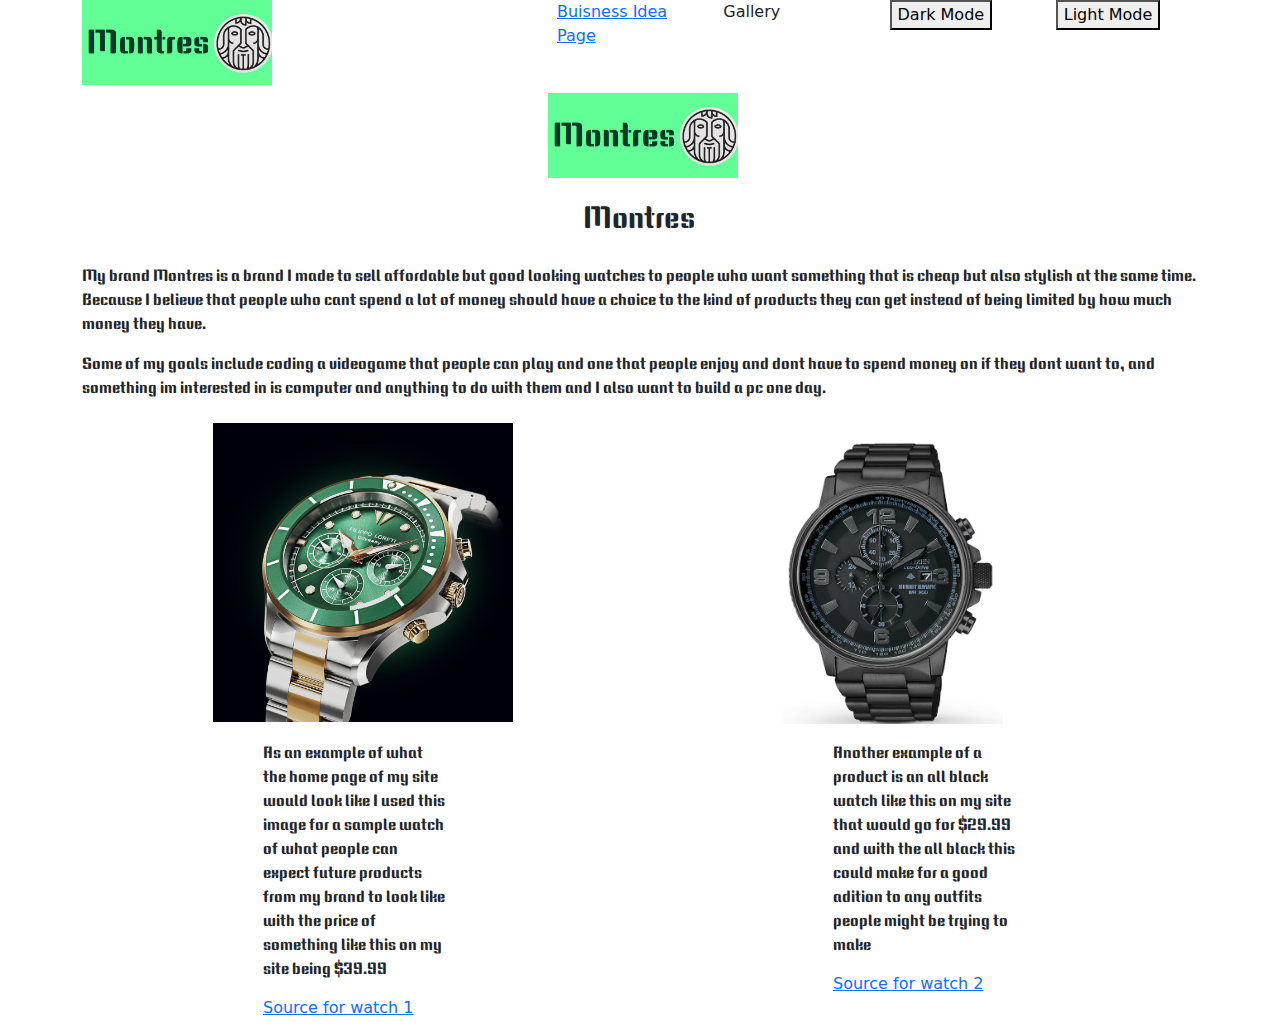
<file: index.html>
<!DOCTYPE html>
<html lang="en">

<head>
    <link rel="preconnect" href="https://fonts.googleapis.com">
    <link rel="preconnect" href="https://fonts.gstatic.com" crossorigin>
    <link href="https://fonts.googleapis.com/css2?family=Keania+One&display=swap" rel="stylesheet">
    <link href="https://cdn.jsdelivr.net/npm/bootstrap@5.3.3/dist/css/bootstrap.min.css" rel="stylesheet"
        integrity="sha384-QWTKZyjpPEjISv5WaRU9OFeRpok6YctnYmDr5pNlyT2bRjXh0JMhjY6hW+ALEwIH" crossorigin="anonymous">
    <meta charset="UTF-8">
    <meta name="viewport" content="width=device-width, initial-scale=1.0">
    <title>Montres</title>
    <link rel="stylesheet" href="style.css">
</head>

<body>

    <div class="container">

        <div class="row">
            <div class="col-5">
                <img src="logo.png" width="190">
            </div>

            <div class="col">
                <a href="BuisnessIdea.html">Buisness Idea Page</a>
            </div>
            <div class="col">
                <p>Gallery</p>
            </div>
            <div class="col">
                <button id="darkMode">Dark Mode</button>
            </div>
            <div class="col">
            <button id="lightMode">Light Mode</button>
            </div>
        </div>
        <!-- end of row 1 -->
        <div class="mx-auto p-2" style="width: 200px;">
            <img src="logo.png" width="190px">
        </div>
        <div class="mx-auto p-2" style="width:130px;">
            <p class="larger">Montres</p>
        </div>
        <!-- Used code from https://getbootstrap.com/docs/5.3/utilities/spacing/-->
        <div>
            <p class="keania">My brand Montres is a brand I made to sell affordable but good looking watches to people
                who want something that is cheap but also stylish at the same time. Because I believe that people who
                cant spend a lot of money should have a choice to the kind of products they can get instead of being
                limited by how much money they have. </p>
                <p class="keania">Some of my goals include coding a videogame that people can play and one that people enjoy and dont have to spend money on if they dont want to, and something im interested in is computer and anything to do with them and I also want to build a pc one day.</p>
        </div>
        <div class="row"> <!--start of row 2-->
            <div class="mx-auto p-2" style="width:300px;">
                <img src="watch1.png" width="300px">
            </div>
            <div class="mx-auto p-2" style="width:300px;">
                <img src="watch2.png" width="220px">
            </div>
        </div> <!--end of row 2-->
        <div class="row"> <!--start of row 3-->
            <div class="mx-auto p-2" style="width: 200px;">
                <p class="keania">As an example of what the home page of my site would look like I used this image for a
                    sample watch of what people can expect future products from my brand to look like with the price of
                    something like this on my site being $39.99</p>
                <a
                    href="https://www.amazon.com/negocios-impermeable-luminoso-anal%C3%B3gico-inoxidable/dp/B0C18PZW7C/ref=sr_1_1_sspa?adgrpid=1339205732735800&dib=eyJ2IjoiMSJ9.[base64].mqXWdTmEC__hcXYWQQm3C8W5UOJI1pr-TuiEOX2P0Iw&dib_tag=se&hvadid=83700572857376&hvbmt=be&hvdev=c&hvlocphy=97590&hvnetw=o&hvqmt=e&hvtargid=kwd-83700714773362%3Aloc-190&hydadcr=7909_13467699&keywords=watches%2Bwith%2Bgreen%2Bfaces&msclkid=063c752dc6e3111fa7f31395985dfc4b&qid=1723358923&sr=8-1-spons&sp_csd=d2lkZ2V0TmFtZT1zcF9hdGY&th=1">Source
                    for watch 1</a>
            </div>
            <div class="mx-auto p-2" style="width: 200px;">
                <p class="keania">
                    Another example of a product is an all black watch like this on my site that would go for $29.99 and
                    with the all black this could make for a good adition to any outfits people might be trying to make
                </p>
                <a
                    href="https://www.jared.com/citizen-mens-watch-nighthawk-chronograph-ca029558e/p/V-282074400?cid=PLA-bing-E-Commerce+-+PLA-LIA+-+Fashion&msclkid=58b140c04a4a11d2d0b12678179e7165&gclid=58b140c04a4a11d2d0b12678179e7165&gclsrc=3p.ds">Source
                    for watch 2</a>
            </div>
        </div> <!--end of row 3-->
    </div>

    <script src="script.js"></script>
</body>

</html>
</file>
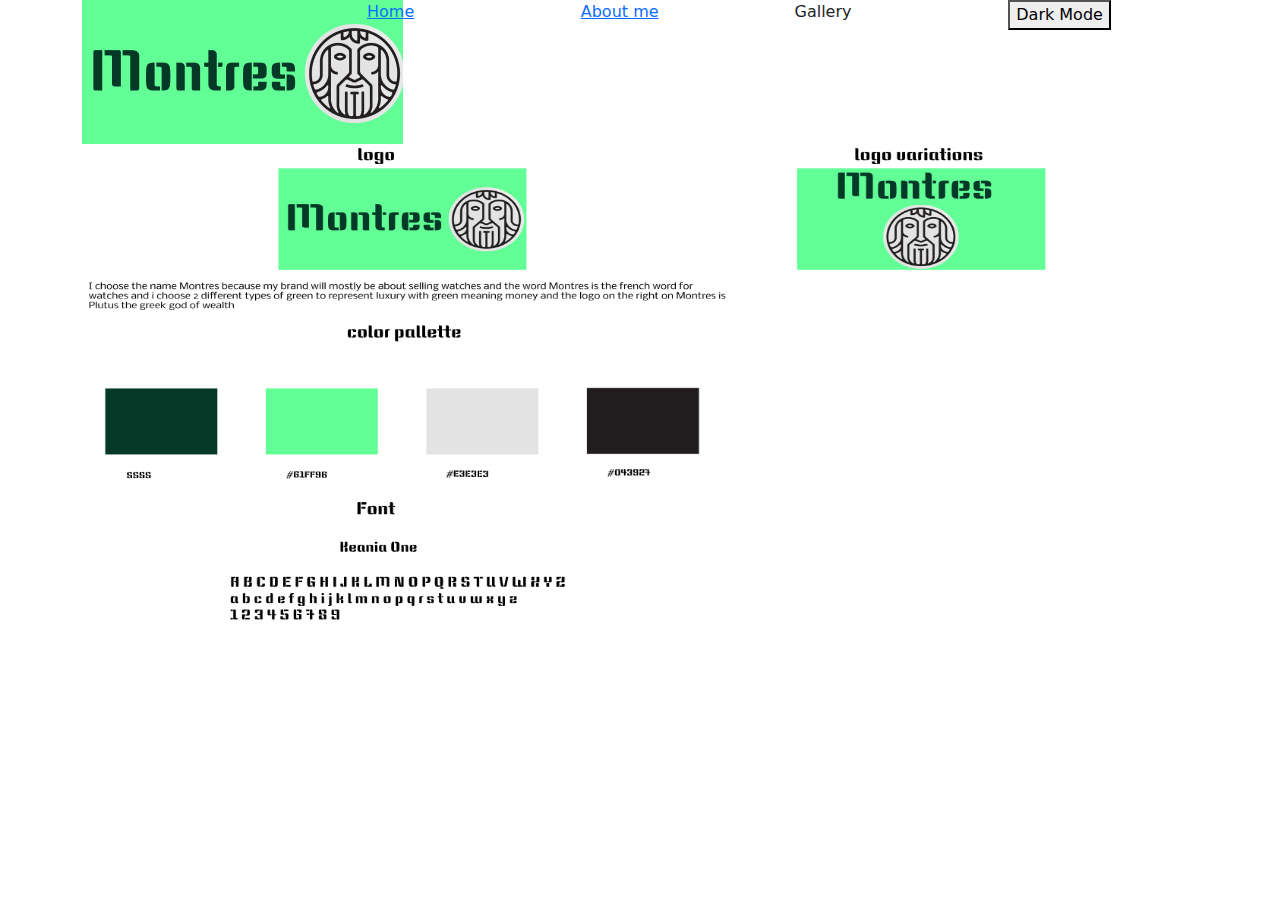
<file: about.html>
<!DOCTYPE html>
<html lang="en">

<head>
    <link href="https://cdn.jsdelivr.net/npm/bootstrap@5.3.3/dist/css/bootstrap.min.css" rel="stylesheet"
        integrity="sha384-QWTKZyjpPEjISv5WaRU9OFeRpok6YctnYmDr5pNlyT2bRjXh0JMhjY6hW+ALEwIH" crossorigin="anonymous">
    <meta charset="UTF-8">
    <meta name="viewport" content="width=device-width, initial-scale=1.0">
    <title>Document</title>
    <link rel="stylesheet" href="style.css">
</head>

<body>
    <div class="container">

        <div class="row">
            <div class="col-3">
                <img src="logo.png">
            </div>
            <div class="col">
                <a href="index.html">Home</a>
            </div>

            <div class="col">
                <a href="about.html">About me</a>
            </div>
            <div class="col">
                <p>Gallery</p>
            </div>
            <div class="col">
                <button id="darkMode">Dark Mode</button>
            </div>
        </div>
        <!-- end of row 1 -->
        <img src="logo_design.png" width="1000" height="550">
    </div>

    <script src="script.js"></script>
</body>

</html>
</file>
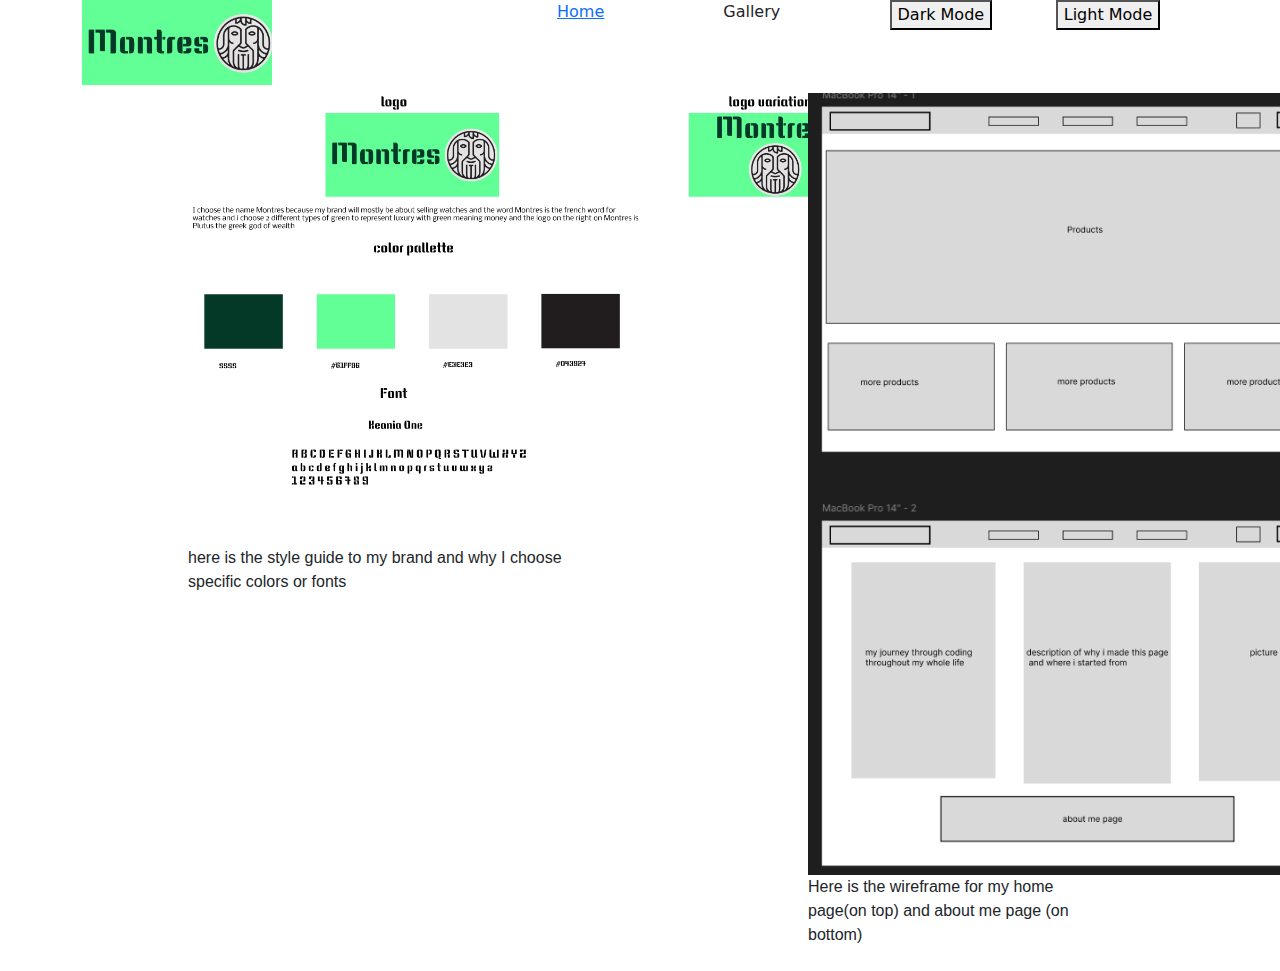
<file: BuisnessIdea.html>
<!DOCTYPE html>
<html lang="en">

<head>
    <link href="https://cdn.jsdelivr.net/npm/bootstrap@5.3.3/dist/css/bootstrap.min.css" rel="stylesheet"
        integrity="sha384-QWTKZyjpPEjISv5WaRU9OFeRpok6YctnYmDr5pNlyT2bRjXh0JMhjY6hW+ALEwIH" crossorigin="anonymous">
    <meta charset="UTF-8">
    <meta name="viewport" content="width=device-width, initial-scale=1.0">
    <title>Montres</title>
    <link rel="stylesheet" href="style.css">
</head>

<body>
    <div class="container">

        <div class="row">
            <div class="col-5">
                <img src="logo.png" width="190px">
            </div>
            <div class="col">
                <a href="index.html">Home</a>
            </div>

            <div class="col">
                <p>Gallery</p>
            </div>
            <div class="col">
                <button id="darkMode">Dark Mode</button>
            </div>
            <div class="col">
                <button id="lightMode">Light Mode</button>
                </div>
        </div>
        <!-- end of row 1 -->
        <div class="row"> <!--start of row 2-->
            <div class="mx-auto p-2" style="width:400px;">
                <img src="logo_design.png" width="700px">
                <p class="keania">here is the style guide to my brand and why I choose specific colors or fonts</p>
            </div>
            <div class="mx-auto p-2" style="width:300px;">
                <img src="Wireframes.png" width="560px">
                <p class="keania">Here is the wireframe for my home page(on top) and about me page (on bottom)</p>
            </div>
        </div> <!--end of row 2-->
    </div>

    <script src="script.js"></script>
</body>

</html>
</file>
<file: style.css>
.larger{
    font-size: 30px;
    font-family: "Keania One", sans-serif;
}

.keania{
    font-family: "Keania One", sans-serif;
}
</file>
